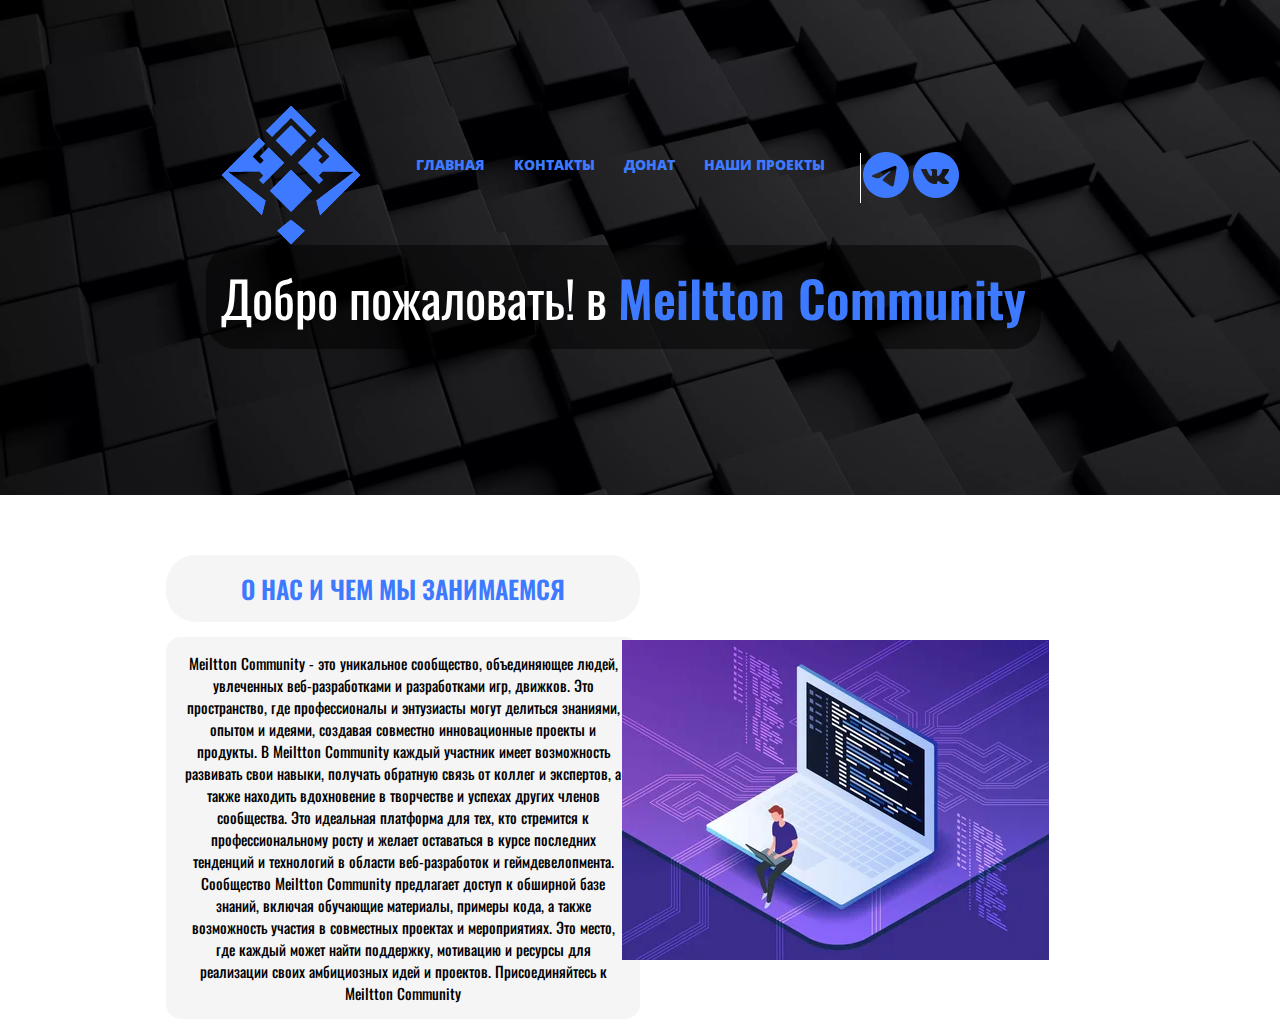
<file: index.html>
<!DOCTYPE html>
<html lang="en">
<head>
    <meta charset="UTF-8">
    <meta name="viewport" content="width=device-width, initial-scale=1.0">
    <link rel="stylesheet" href="styles.css">
    <link rel="preconnect" href="https://fonts.googleapis.com">
    <link rel="preconnect" href="https://fonts.googleapis.com">
<link rel="preconnect" href="https://fonts.gstatic.com" crossorigin>
<link href="https://fonts.googleapis.com/css2?family=Audiowide&family=Kanit:ital,wght@0,100;0,200;0,300;0,400;0,500;0,600;0,700;0,800;0,900;1,100;1,200;1,300;1,400;1,500;1,600;1,700;1,800;1,900&family=Montserrat:ital,wght@0,100..900;1,100..900&family=Roboto+Mono:ital,wght@0,100..700;1,100..700&family=Source+Code+Pro:ital,wght@0,200..900;1,200..900&family=Zen+Dots&display=swap" rel="stylesheet">
<link rel="icon" type="image/png" sizes="32x32" href="favicon-32x32.png">
<link rel="icon" type="image/png" sizes="16x16" href="favicon-16x16.png">
<link rel="manifest" href="/site.webmanifest">
<link rel="preconnect" href="https://fonts.gstatic.com" crossorigin>
<link href="https://fonts.googleapis.com/css2?family=Comfortaa:wght@300..700&family=Open+Sans:ital,wght@0,300..800;1,300..800&family=Oswald:wght@200..700&display=swap" rel="stylesheet">
<link rel="preconnect" href="https://fonts.gstatic.com" crossorigin>
<link href="https://fonts.googleapis.com/css2?family=Open+Sans:ital,wght@0,300..800;1,300..800&display=swap" rel="stylesheet">
<link rel="preconnect" href="https://fonts.googleapis.com">
<link rel="preconnect" href="https://fonts.gstatic.com" crossorigin>
<link href="https://fonts.googleapis.com/css2?family=Open+Sans:ital,wght@0,300..800;1,300..800&family=Oswald:wght@200..700&display=swap" rel="stylesheet">
    <title>Meiltton Community</title>
</head>
<body>
    <div class="header"><header>
        <div class="container">
            <div class="header-line">
            <div class="header-logo">
                <img src="logo.png" alt="Mailtton Community">
            </div>
            <div class="nav">
                <div class="cart">
                <a class="nav-item" href="index.html" target="_blank">ГЛАВНАЯ</a>
                <a class="nav-item" href="address.html" target="_blank">КОНТАКТЫ</a>
                <a class="nav-item" href="donat.html" target="_blank">ДОНАТ</a>
                <a class="nav-item" href="project.html" target="_blank">НАШИ ПРОЕКТЫ</a>
            </div>
            </div>
            <div>
                <a href="https://t.me/Mailtton_Community" target="_blank">
                    <img src="tg.png"> 
                </a>
            </div>
            <div>
                <a href="https://vk.com/meiltton_comunity" target="_blank">
                    <img src="vk.png">
                </a>
            </div>
        </div>

        <div class="header-down">
            <div class="header-subtilte">
                Добро пожаловать! в <span>Meiltton Community</span>
            </div>
        </header>
        </div>
    </div>
</div>


<div class="history">

    <div class="container">
        <div class="history-holder">
        <div class="history-info">

    <div class="historlty-tilte">
        О НАС И ЧЕМ МЫ ЗАНИМАЕМСЯ
    </div>

    <div class="history-desc">
        Meiltton Community - это уникальное сообщество, объединяющее людей, увлеченных веб-разработками и разработками игр, движков. Это пространство, где профессионалы и энтузиасты могут делиться знаниями, опытом и идеями, создавая совместно инновационные проекты и продукты.

В Meiltton Community каждый участник имеет возможность развивать свои навыки, получать обратную связь от коллег и экспертов, а также находить вдохновение в творчестве и успехах других членов сообщества. Это идеальная платформа для тех, кто стремится к профессиональному росту и желает оставаться в курсе последних тенденций и технологий в области веб-разработок и геймдевелопмента.

Сообщество Meiltton Community предлагает доступ к обширной базе знаний, включая обучающие материалы, примеры кода, а также возможность участия в совместных проектах и мероприятиях. Это место, где каждый может найти поддержку, мотивацию и ресурсы для реализации своих амбициозных идей и проектов.

Присоединяйтесь к Meiltton Community
</div>
</div>

<div class="history-images">
    <img class="images-1b" src="1b.jpg" alt="">
</div>
</div>
</div>

</div>       
</body>
</html>
</file>
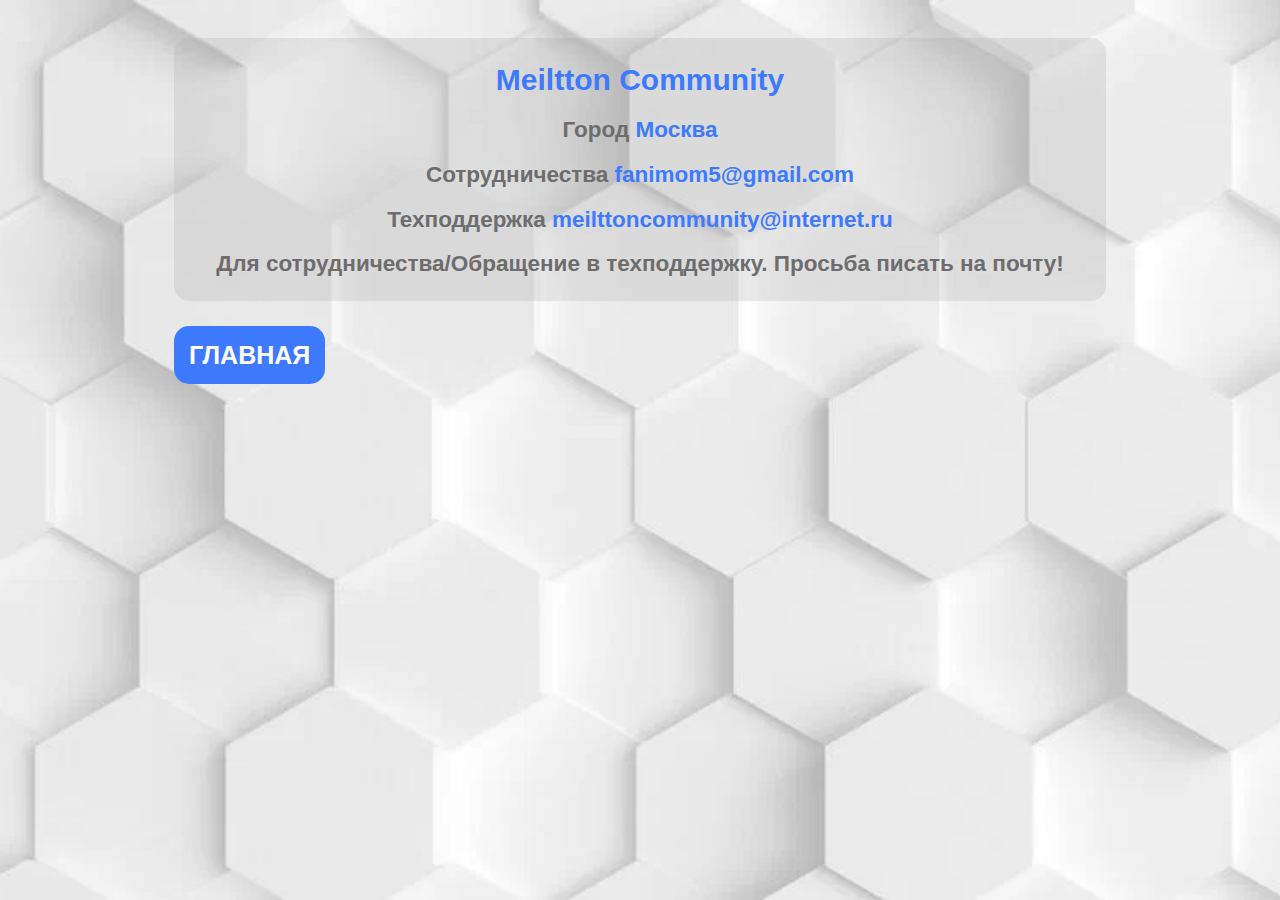
<file: address.html>
<!DOCTYPE html>
<html lang="en">
<head>
    <meta charset="UTF-8">
    <meta name="viewport" content="width=device-width, initial-scale=1.0">
    <link rel="apple-touch-icon" sizes="180x180" href="apple-touch-icon.png">
<link rel="icon" type="image/png" sizes="32x32" href="favicon-32x32.png">
<link rel="icon" type="image/png" sizes="16x16" href="favicon-16x16.png">
<link rel="stylesheet" href="address.css">
    <title>Наши Контакты</title>
</head>
<body>
    <div class="container">
        <div class="header">
        <div class="text"><h1>Meiltton Community</h1>
        </div>
        <div class="header-lock">
            <div class="text-box">
                <h2><span>Город</span> Москва</h2>
                <h2><span>Сотрудничества</span> fanimom5@gmail.com</h2>
                <h2><span>Техподдержка</span> meilttoncommunity@internet.ru</h2>
                <h2><span>Для сотрудничества/Обращение в техподдержку. Просьба писать на почту!</span></h2>
            </div>
        </div>
        </div>
        <div class="Meiltton">
            <a class="styles1" href="index.html" target="_blank">ГЛАВНАЯ</a>
        </div>
    </div>
</body>
</html>
</file>
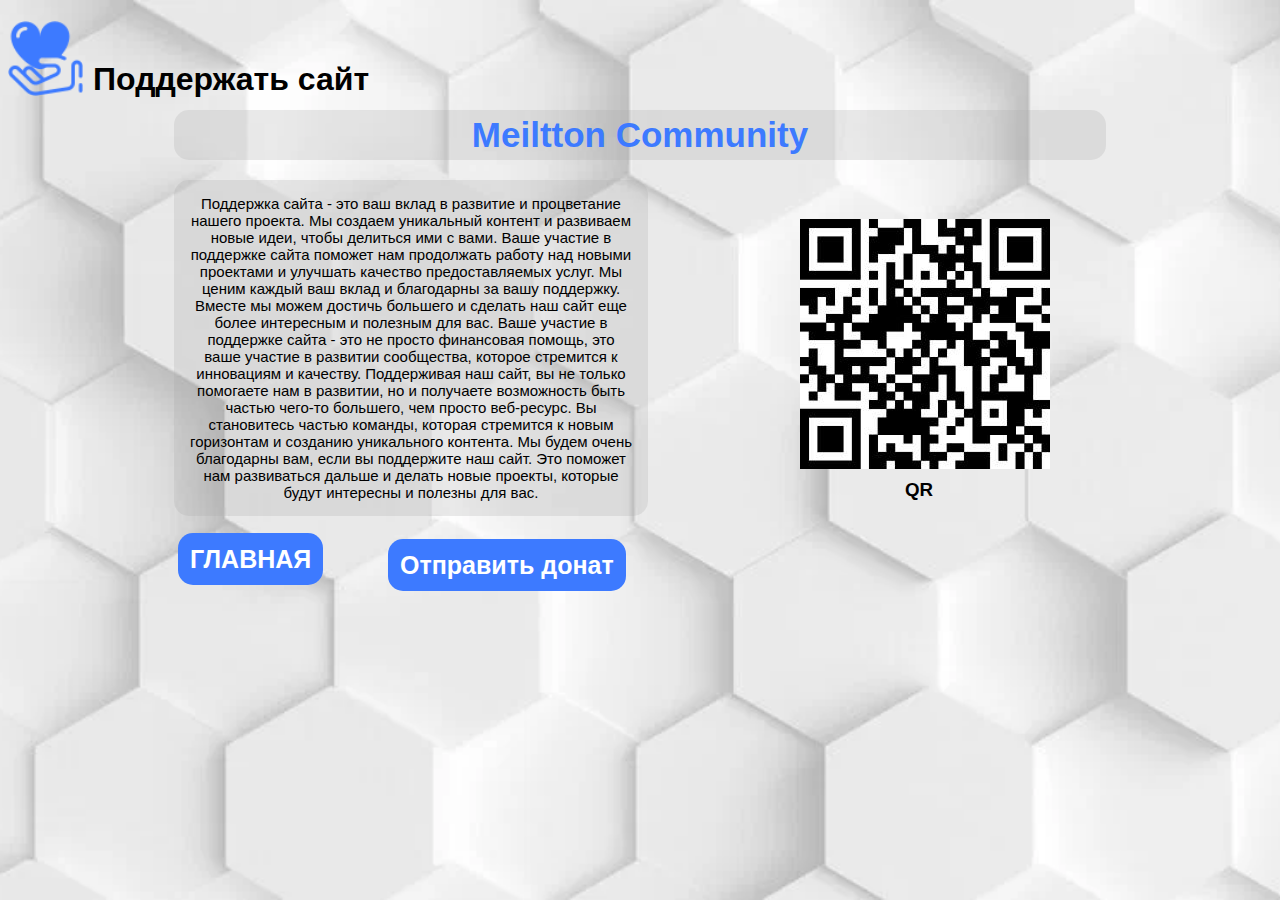
<file: donat.html>
<!DOCTYPE html>
<html lang="en">
<head>
    <meta charset="UTF-8">
    <meta name="viewport" content="width=device-width, initial-scale=1.0">
    <link rel="apple-touch-icon" sizes="180x180" href="apple-touch-icon.png">
    <link rel="icon" type="image/png" sizes="32x32" href="favicon-32x32.png">
    <link rel="icon" type="image/png" sizes="16x16" href="favicon-16x16.png">
    <link rel="stylesheet" href="donat.css">
    <title>ДОНАТ</title>
</head>
<body>
    <div class="header">
        <img src="donat1.png" alt="logo" />
        <h1>Поддержать сайт</h1>
      </div>
      <div class="container">
      <div class="historlty-tilte">
        Meiltton Community
    </div>
      <div class="history-desc">
        Поддержка сайта - это ваш вклад в развитие и процветание нашего проекта. Мы создаем уникальный контент и развиваем новые идеи, чтобы делиться ими с вами. Ваше участие в поддержке сайта поможет нам продолжать работу над новыми проектами и улучшать качество предоставляемых услуг.

Мы ценим каждый ваш вклад и благодарны за вашу поддержку. Вместе мы можем достичь большего и сделать наш сайт еще более интересным и полезным для вас. Ваше участие в поддержке сайта - это не просто финансовая помощь, это ваше участие в развитии сообщества, которое стремится к инновациям и качеству.

Поддерживая наш сайт, вы не только помогаете нам в развитии, но и получаете возможность быть частью чего-то большего, чем просто веб-ресурс. Вы становитесь частью команды, которая стремится к новым горизонтам и созданию уникального контента.

Мы будем очень благодарны вам, если вы поддержите наш сайт. Это поможет нам развиваться дальше и делать новые проекты, которые будут интересны и полезны для вас.
        </div>
    </div>
    <div class="donatalerts">
        <a class="donatalers" href="https://www.donationalerts.com/r/shenshen_group" target="_blank">Отправить донат</a>
    </div>
    <div>
        <div class="history-images">
            <img class="images-1b" src="QR.jpg" alt="">
            <div class="h3"><h3>QR</h3></div>
        </div>
    </div>
    <div class="Meiltton">
        <a class="styles1" href="index.html" target="_blank">ГЛАВНАЯ</a>
    </div>
</body>
</html>
</file>
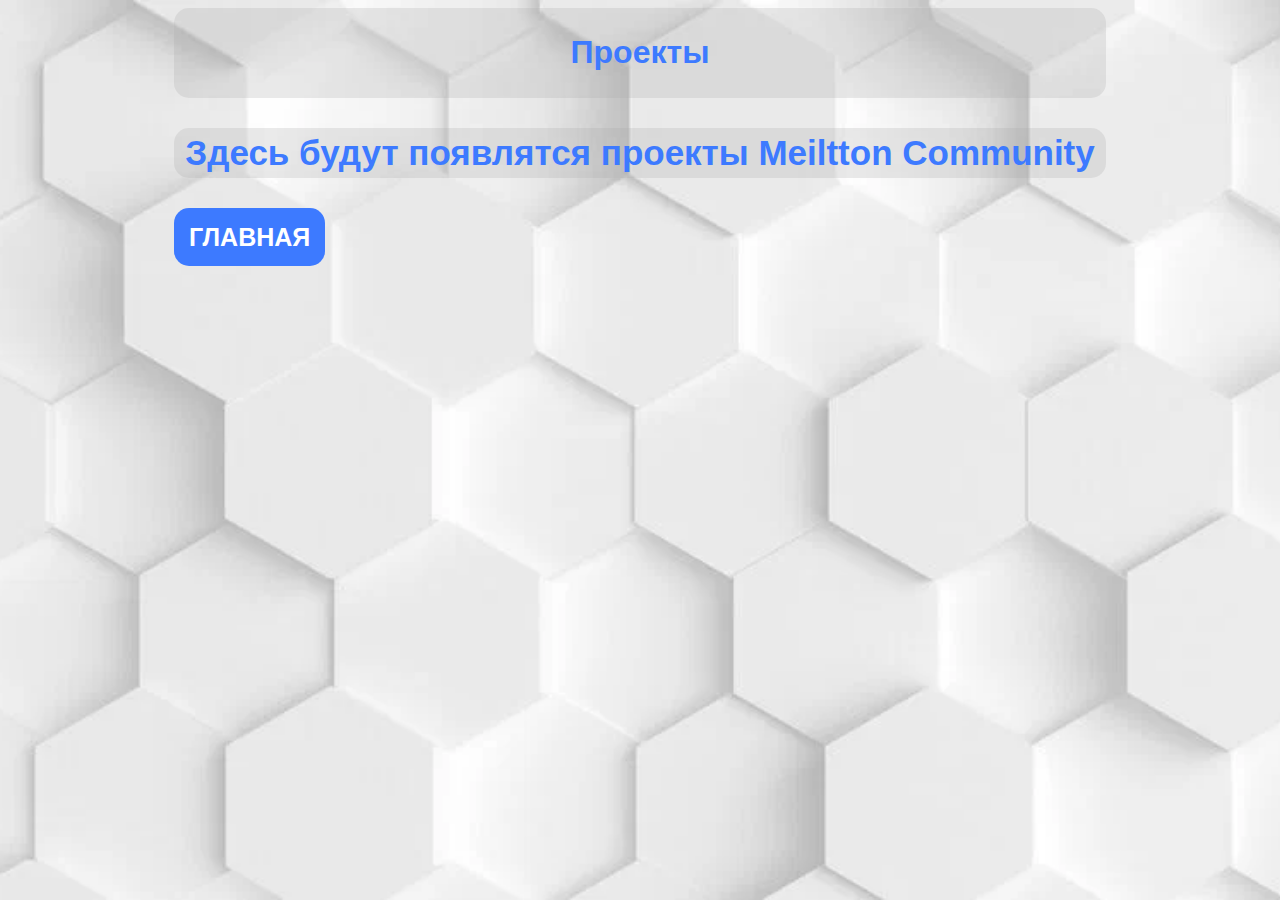
<file: project.html>
<!DOCTYPE html>
<html lang="en">
<head>
    <meta charset="UTF-8">
    <meta name="viewport" content="width=device-width, initial-scale=1.0">
    <link rel="preconnect" href="https://fonts.googleapis.com">
    <link rel="preconnect" href="https://fonts.gstatic.com" crossorigin>
    <link rel="apple-touch-icon" sizes="180x180" href="apple-touch-icon.png">
    <link rel="icon" type="image/png" sizes="32x32" href="favicon-32x32.png">
    <link rel="icon" type="image/png" sizes="16x16" href="favicon-16x16.png">
    <link rel="stylesheet" href="project.css">
    <title>Наши проекты</title>
</head>
<body>
    <div class="container">
        <div class="text"><h1>Проекты</h1>
        </div>
        <div class="historlty-tilte">
            Здесь будут появлятся проекты  Meiltton Community
        </div>
    <div class="Meiltton">
        <a class="styles1" href="index.html" target="_blank">ГЛАВНАЯ</a>
    </div>
    </div>
</body>
</html>
</file>
<file: styles.css>
body {
margin: 0;  
font-family: "Open Sans", sans-serif;
}

.container {
    margin: 0px 166px;
}

.header {
    background: #000;
    opacity: 10;
    background-image: url(1s.jpg);
    height: 55vh;
    background-size: 100%;
    background-repeat: no-repeat;
}


.header-line {
    padding-top: 50px;
    display: flex;
    align-items: center;
}


.nav-item {
    color: rgb(61, 122, 255);
    text-decoration: none;
    font-weight: 999;
    font-size: 14px;
    margin-right: 25px;
}

.cart {
    border-right: 1px solid #fff;
    padding-right: 10px;
    height: 50px;
}

.header-tilte {
    color: #fff;
    font-family: "Oswald", sans-serif;
  font-optical-sizing: auto;
  font-weight: weight;
  font-style: normal;
  font-size: 50px;
  font-weight: 400;
}

.header-down {
    position: relative;
}

.header-forc {
    color: rgb(61, 122, 255);
    font-family: "Oswald", sans-serif;
  font-optical-sizing: auto;
  font-weight: weight;
  font-style: normal;
  font-size: 50px;
  font-weight: 400;
  text-align: center;
  position: absolute;
  left: 85px;
}

.header-subtilte {
    color: #ffffff;
    font-family: "Oswald", sans-serif;
  font-optical-sizing: auto;
  font-weight: weight;
  font-style: normal;
  font-size: 50px;
  font-weight: 400;
  margin-top: -60px;
  text-align: center;
  position: absolute;
  left: 40px;
  padding: 15px;
  border-radius: 30px;
  background-color: #0000007c;
}

.history {
    margin-top: 60px;
}

.historlty-tilte {
    font-family: "Oswald", sans-serif;
    font-size: 25px;
    font-weight: 600;
    width: 444px;
    text-align: center;
    color: rgb(61, 122, 255);
    padding: 15px;
    border-radius: 30px;
    background-color: rgb(245, 245, 245);
}

.history-desc {
    font-weight: 444;
    margin-top: 15px;
    font-family: "Oswald", sans-serif;
    font-size: 15px;
    width: 444px;
    padding: 15px;
    text-align: center;
    position: relative;
    background-color: rgb(245, 245, 245);
    border-radius: 15px;
}

.history-images {
    position: relative;
}

.history-holder {
    display: flex;
    justify-content: space-between;
}

.images-1b{
    position: absolute;
    z-index: 0;
    margin-top: 85px;
    left: -492px;
}

.header-subtilte span {
    color: rgb(61, 122, 255);
    font-weight: 600;
}
</file>
<file: address.css>
body {
  background: url('orig.jpg') no-repeat center center fixed; /* Фон с изображением */
  background-image: 100%;
  background-size: cover;
}

.container {
  margin: 0 166px;
}

.text {
  font-family: "Oswald", sans-serif;
  color:  rgb(61, 122, 255);
}

.header {
  font-family: "Oswald", sans-serif;
  font-size: 15px;
  font-weight: 900;
  top: 30px;
  width: 1250;
  position: relative;
  text-align: center;
  padding: 5px;
  border: none;
  border-radius: 15px;
  background-color: rgba(167, 167, 167, 0.24);
}

.text-box {
  font-family: "Oswald", sans-serif;
  color:  rgb(61, 122, 255);
}

.text-box span {
  color:  rgb(109, 109, 109);
}

.styles1 {
  font-family: "Oswald", sans-serif;
  font-size: 25px;
  font-weight: 800;
  top: 70px;
  width: 400px;
  position: relative;
  text-align: center;
  color: rgb(255, 255, 255);
  text-decoration: none;
  padding: 15px;
  border: none;
  border-radius: 15px;
  background-color: rgb(61, 122, 255);
  cursor: pointer;
}
</file>
<file: donat.css>
body {
    background: url('orig.jpg') no-repeat center center fixed; /* Фон с изображением */
    background-image: 100%;
    background-size: cover;
}

.container {
    margin: 0 166px;
}

.historlty-tilte {
    font-family: "Oswald", sans-serif;
    font-size: 35px;
    font-weight: 800;
    top: 30px;
    width: 1250;
    position: relative;
    text-align: center;
    color: rgb(61, 122, 255);
    padding: 5px;
    border: none;
    border-radius: 15px;
    background-color: rgba(167, 167, 167, 0.24);
}

.header img {
    float: left;
    width: 75px;
    height: 75px;
    background: #ffffff00;
  }
  .header h1 {
    font-family: "Oswald", sans-serif;
    position: relative;
    top: 40px;
    left: 10px;
  }

  .history-desc {
    font-weight: 444;
    margin-top: 50px;
    font-family: "Oswald", sans-serif;
    font-size: 15px;
    width: 444px;
    padding: 15px;
    text-align: center;
    position: relative;
    background-color: rgba(167, 167, 167, 0.24);
    border-radius: 15px;
}

.donatalers {
    margin: 0px 380px;
    font-family: "Oswald", sans-serif;
    font-size: 25px;
    font-weight: 800;
    top: 35px;
    width: 400px;
    position: relative;
    text-align: center;
    color: rgb(255, 255, 255);
    text-decoration: none;
    padding: 12px;
    border: none;
    border-radius: 15px;
    background-color: rgb(61, 122, 255);
    cursor: pointer;
}

.images-1b{
    position: absolute;
    z-index: auto;
    margin-top: -326px;
    left: 800px;
}

.h3 {
    width: 400px;
    font-family: "Oswald", sans-serif;
    position: absolute;
    z-index: auto;
    margin-top: -85px;
    left: 905px;
}

.styles1 {
    margin: 0px 170px;
    font-family: "Oswald", sans-serif;
    font-size: 25px;
    font-weight: 800;
    top: 0px;
    width: 400px;
    position: relative;
    text-align: center;
    color: rgb(255, 255, 255);
    text-decoration: none;
    padding: 12px;
    border: none;
    border-radius: 15px;
    background-color: rgb(61, 122, 255);
    cursor: pointer;
  }
</file>
<file: project.css>
body {
    background: url('orig.jpg') no-repeat center center fixed; /* Фон с изображением */
    background-image: 100%;
    background-size: cover;
  }

  .text {
    font-family: "Oswald", sans-serif;
    width: 1250;
    position: relative;
    text-align: center;
    color: rgb(61, 122, 255);
    padding: 5px;
    border: none;
    border-radius: 15px;
    background-color: rgba(167, 167, 167, 0.24);
  }

  .container {
    margin: 0 166px;
  }

  .historlty-tilte {
    font-family: "Oswald", sans-serif;
    font-size: 35px;
    font-weight: 800;
    top: 30px;
    width: 1250;
    position: relative;
    text-align: center;
    color: rgb(61, 122, 255);
    padding: 5px;
    border: none;
    border-radius: 15px;
    background-color: rgba(167, 167, 167, 0.24);
}

.styles1 {
  font-family: "Oswald", sans-serif;
  font-size: 25px;
  font-weight: 800;
  top: 75px;
  width: 400px;
  position: relative;
  text-align: center;
  color: rgb(255, 255, 255);
  text-decoration: none;
  padding: 15px;
  border: none;
  border-radius: 15px;
  background-color: rgb(61, 122, 255);
  cursor: pointer;
}
</file>
